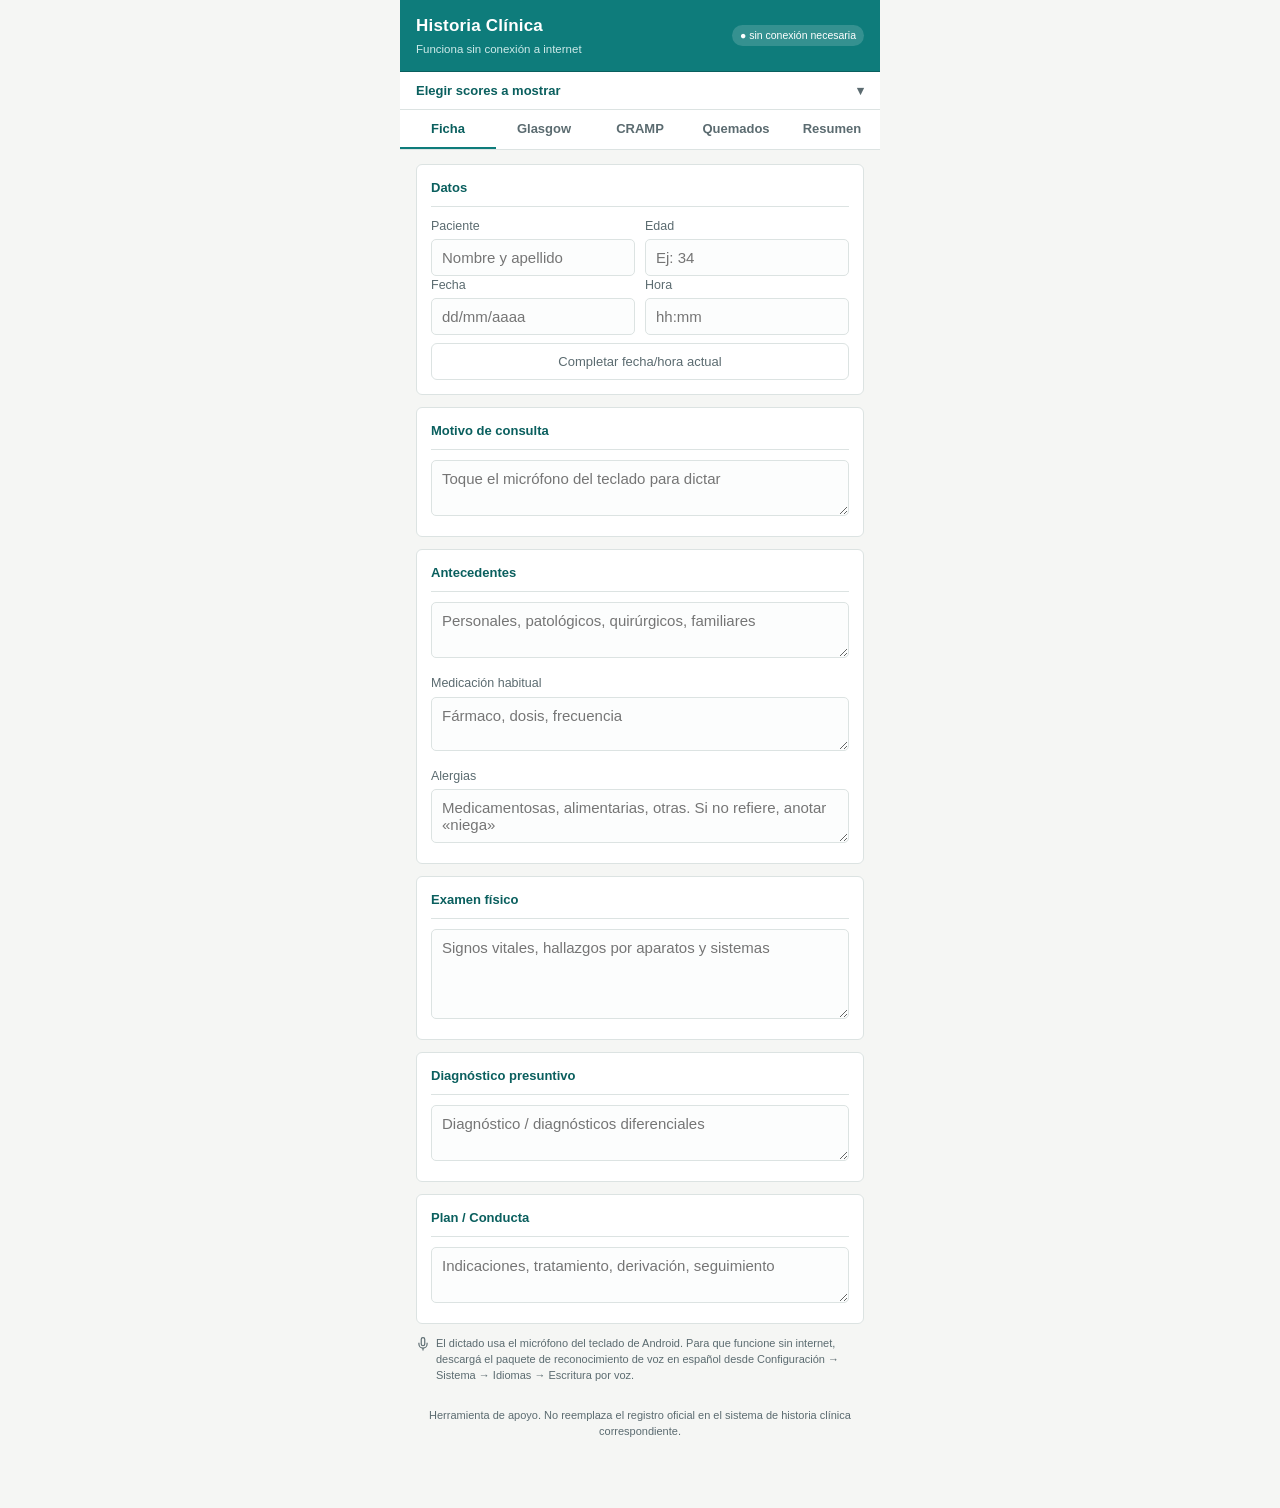
<file: historia_clinica.html>
<!DOCTYPE html>
<html lang="es">
<head>
<meta charset="UTF-8">
<meta name="viewport" content="width=device-width, initial-scale=1, maximum-scale=1">
<title>Historia Clínica — Offline</title>
<style>
  :root{
    --bg:#F5F6F4;
    --surface:#FFFFFF;
    --ink:#17262B;
    --ink-soft:#5B6B70;
    --line:#DCE3E2;
    --teal:#0E7C7B;
    --teal-dark:#0A5F5E;
    --ok:#1B7F4C;
    --ok-bg:#EAF6EE;
    --warn:#B3261E;
    --warn-bg:#FCEBEA;
    --mid:#946B00;
    --mid-bg:#FBF3DF;
  }
  *{box-sizing:border-box;}
  html,body{margin:0;padding:0;}
  body{
    background:var(--bg);
    color:var(--ink);
    font-family:-apple-system,BlinkMacSystemFont,"Segoe UI",Roboto,"Helvetica Neue",Arial,sans-serif;
    line-height:1.45;
    -webkit-tap-highlight-color:transparent;
  }
  .app{max-width:480px;margin:0 auto;padding-bottom:64px;}

  header{
    position:sticky;top:0;z-index:10;
    background:var(--teal);
    color:#fff;
    padding:14px 16px;
    display:flex;align-items:center;justify-content:space-between;
    border-bottom:1px solid var(--teal-dark);
  }
  header h1{font-size:17px;margin:0;font-weight:600;letter-spacing:.2px;}
  header .sub{font-size:11.5px;color:#CDEAE9;margin-top:2px;}
  .offline-pill{
    font-size:10.5px;background:rgba(255,255,255,.16);
    padding:3px 8px;border-radius:100px;white-space:nowrap;
  }

  nav.tabs{
    display:flex;background:var(--surface);
    border-bottom:1px solid var(--line);
  }
  nav.tabs button{
    flex:1;padding:11px 4px;background:none;border:none;
    font-size:13px;color:var(--ink-soft);font-weight:600;
    border-bottom:2px solid transparent;
  }
  nav.tabs button.active{color:var(--teal-dark);border-bottom-color:var(--teal);}
  nav.tabs button.hidden-tab{display:none;}

  .accordion{background:var(--surface);border-bottom:1px solid var(--line);}
  .accordion-toggle{
    width:100%;display:flex;justify-content:space-between;align-items:center;
    background:none;border:none;padding:11px 16px;font-size:13px;font-weight:600;
    color:var(--teal-dark);
  }
  .accordion-toggle .chev{transition:transform .15s ease;color:var(--ink-soft);}
  .accordion-toggle.open .chev{transform:rotate(180deg);}
  .accordion-panel{display:none;padding:0 16px 14px;}
  .accordion-panel.open{display:block;}
  .check-row{
    display:flex;align-items:center;gap:8px;font-size:13.5px;color:var(--ink);
    padding:7px 0;
  }
  .check-row input{width:17px;height:17px;accent-color:var(--teal);}

  section.view{display:none;padding:14px 16px;}
  section.view.active{display:block;}

  .card{
    background:var(--surface);
    border:1px solid var(--line);
    border-radius:6px;
    padding:14px;
    margin-bottom:12px;
  }
  .card h2{
    font-size:13px;text-transform:none;color:var(--teal-dark);
    margin:0 0 10px 0;font-weight:700;
    border-bottom:1px solid var(--line);padding-bottom:8px;
  }

  label{display:block;font-size:12.5px;color:var(--ink-soft);margin-bottom:4px;margin-top:10px;}
  label:first-child{margin-top:0;}
  input[type=text], input[type=number], textarea{
    width:100%;border:1px solid var(--line);border-radius:5px;
    padding:9px 10px;font-size:15px;font-family:inherit;color:var(--ink);
    background:#FCFDFD;
  }
  textarea{resize:vertical;min-height:56px;}
  input:focus, textarea:focus{outline:2px solid var(--teal);outline-offset:0;border-color:var(--teal);}

  .row2{display:flex;gap:10px;}
  .row2 > div{flex:1;}

  .voice-hint{
    font-size:11px;color:var(--ink-soft);margin-top:8px;
    display:flex;gap:6px;align-items:flex-start;
  }
  .voice-hint svg{flex-shrink:0;margin-top:1px;}

  /* Score selector buttons */
  .param{margin-bottom:14px;}
  .param:last-child{margin-bottom:0;}
  .param .plabel{font-size:13.5px;font-weight:600;margin-bottom:6px;}
  .options{display:flex;flex-direction:column;gap:6px;}
  .opt{
    text-align:left;border:1px solid var(--line);background:#FCFDFD;
    border-radius:5px;padding:9px 10px;font-size:13px;color:var(--ink);
    display:flex;justify-content:space-between;gap:8px;
  }
  .opt .pts{color:var(--ink-soft);font-variant-numeric:tabular-nums;font-size:12.5px;}
  .opt.selected{
    background:var(--teal);border-color:var(--teal-dark);color:#fff;
  }
  .opt.selected .pts{color:#DFF3F2;}

  .score-total{
    display:flex;align-items:center;justify-content:space-between;
    margin-top:14px;padding-top:12px;border-top:1px solid var(--line);
  }
  .score-total .num{font-size:26px;font-weight:700;font-variant-numeric:tabular-nums;}
  .badge{font-size:12px;font-weight:700;padding:5px 10px;border-radius:5px;}
  .badge.ok{background:var(--ok-bg);color:var(--ok);}
  .badge.warn{background:var(--warn-bg);color:var(--warn);}
  .badge.mid{background:var(--mid-bg);color:var(--mid);}
  .badge.neutral{background:#EEF0EF;color:var(--ink-soft);}

  button.primary{
    width:100%;background:var(--teal);color:#fff;border:none;
    border-radius:6px;padding:12px;font-size:14.5px;font-weight:600;margin-top:6px;
  }
  button.secondary{
    width:100%;background:#fff;color:var(--teal-dark);border:1px solid var(--teal);
    border-radius:6px;padding:11px;font-size:14px;font-weight:600;margin-top:8px;
  }
  button.ghost{
    width:100%;background:none;color:var(--ink-soft);border:1px solid var(--line);
    border-radius:6px;padding:10px;font-size:13px;margin-top:8px;
  }

  #resumenBox{
    width:100%;min-height:220px;font-family:ui-monospace,Menlo,Consolas,monospace;
    font-size:12.5px;white-space:pre-wrap;
  }
  .copy-msg{font-size:12px;color:var(--ok);margin-top:6px;height:14px;}

  .segswitch{display:flex;border:1px solid var(--teal);border-radius:6px;overflow:hidden;}
  .segswitch .segbtn{
    flex:1;padding:9px 6px;background:#fff;color:var(--teal-dark);
    border:none;font-size:12.5px;font-weight:600;
  }
  .segswitch .segbtn.active{background:var(--teal);color:#fff;}
  .segswitch .segbtn:first-child{border-right:1px solid var(--teal);}

  .region-opt{
    display:flex;justify-content:space-between;align-items:center;gap:8px;
    text-align:left;border:1px solid var(--line);background:#FCFDFD;
    border-radius:5px;padding:9px 10px;font-size:13px;color:var(--ink);
  }
  .region-opt .pts{color:var(--ink-soft);font-variant-numeric:tabular-nums;font-size:12.5px;flex-shrink:0;}
  .region-opt.selected{background:var(--teal);border-color:var(--teal-dark);color:#fff;}
  .region-opt.selected .pts{color:#DFF3F2;}

  .depth-row{display:flex;gap:10px;padding:9px 0;border-bottom:1px solid var(--line);align-items:flex-start;}
  .depth-row:last-of-type{border-bottom:none;}
  .depth-tag{
    flex-shrink:0;width:88px;font-size:11px;font-weight:700;text-align:center;
    padding:5px 4px;border-radius:5px;line-height:1.25;
  }
  .depth-txt{font-size:12.5px;color:var(--ink-soft);}
  .depth-txt b{color:var(--ink);}

  .palm-row{
    display:flex;align-items:center;justify-content:space-between;gap:10px;
    margin-top:8px;padding:10px;border:1px dashed var(--line);border-radius:5px;background:#FAFBFA;
  }
  .palm-label{display:flex;flex-direction:column;font-size:13px;}
  .palm-label .palm-sub{font-size:11px;color:var(--ink-soft);font-weight:400;margin-top:2px;}
  .stepper{display:flex;align-items:center;gap:10px;flex-shrink:0;}
  .stepper button{
    width:32px;height:32px;border-radius:50%;border:1px solid var(--teal);
    background:#fff;color:var(--teal-dark);font-size:18px;line-height:1;font-weight:700;
  }
  .stepper button:active{background:var(--teal);color:#fff;}
  .stepper span{min-width:16px;text-align:center;font-weight:700;font-variant-numeric:tabular-nums;}

  footer.note{
    font-size:11px;color:var(--ink-soft);text-align:center;padding:10px 20px 4px;
  }
</style>
</head>
<body>
<div class="app">

  <header>
    <div>
      <h1>Historia Clínica</h1>
      <div class="sub">Funciona sin conexión a internet</div>
    </div>
    <div class="offline-pill">● sin conexión necesaria</div>
  </header>

  <div class="accordion" id="scoreAccordion">
    <button class="accordion-toggle" id="accToggleBtn" type="button">
      <span>Elegir scores a mostrar</span>
      <span class="chev" id="accChev">▾</span>
    </button>
    <div class="accordion-panel" id="accPanel">
      <label class="check-row"><input type="checkbox" data-tab="glasgow" checked> Glasgow (GCS)</label>
      <label class="check-row"><input type="checkbox" data-tab="cramp" checked> CRAMP (triaje de trauma)</label>
      <label class="check-row"><input type="checkbox" data-tab="quemados" checked> Quemados (regla de los 9)</label>
    </div>
  </div>

  <nav class="tabs">
    <button class="tab-btn active" data-view="hc">Ficha</button>
    <button class="tab-btn" data-view="glasgow">Glasgow</button>
    <button class="tab-btn" data-view="cramp">CRAMP</button>
    <button class="tab-btn" data-view="quemados">Quemados</button>
    <button class="tab-btn" data-view="resumen">Resumen</button>
  </nav>

  <!-- FICHA -->
  <section class="view active" id="view-hc">
    <div class="card">
      <h2>Datos</h2>
      <div class="row2">
        <div>
          <label>Paciente</label>
          <input type="text" id="f_nombre" placeholder="Nombre y apellido">
        </div>
        <div>
          <label>Edad</label>
          <input type="text" id="f_edad" inputmode="numeric" placeholder="Ej: 34">
        </div>
      </div>
      <div class="row2">
        <div>
          <label>Fecha</label>
          <input type="text" id="f_fecha" placeholder="dd/mm/aaaa">
        </div>
        <div>
          <label>Hora</label>
          <input type="text" id="f_hora" placeholder="hh:mm">
        </div>
      </div>
      <button class="ghost" id="btnAhora" type="button">Completar fecha/hora actual</button>
    </div>

    <div class="card">
      <h2>Motivo de consulta</h2>
      <textarea id="f_motivo" placeholder="Toque el micrófono del teclado para dictar"></textarea>
    </div>

    <div class="card">
      <h2>Antecedentes</h2>
      <textarea id="f_antecedentes" placeholder="Personales, patológicos, quirúrgicos, familiares"></textarea>
      <label>Medicación habitual</label>
      <textarea id="f_medicacion" placeholder="Fármaco, dosis, frecuencia" style="min-height:44px"></textarea>
      <label>Alergias</label>
      <textarea id="f_alergias" placeholder="Medicamentosas, alimentarias, otras. Si no refiere, anotar «niega»" style="min-height:44px"></textarea>
    </div>

    <div class="card">
      <h2>Examen físico</h2>
      <textarea id="f_examen" placeholder="Signos vitales, hallazgos por aparatos y sistemas" style="min-height:90px"></textarea>
    </div>

    <div class="card">
      <h2>Diagnóstico presuntivo</h2>
      <textarea id="f_diagnostico" placeholder="Diagnóstico / diagnósticos diferenciales"></textarea>
    </div>

    <div class="card">
      <h2>Plan / Conducta</h2>
      <textarea id="f_plan" placeholder="Indicaciones, tratamiento, derivación, seguimiento"></textarea>
    </div>

    <div class="voice-hint">
      <svg width="14" height="14" viewBox="0 0 24 24" fill="none" stroke="#5B6B70" stroke-width="2"><path d="M12 1a3 3 0 0 0-3 3v8a3 3 0 0 0 6 0V4a3 3 0 0 0-3-3z"/><path d="M19 10v2a7 7 0 0 1-14 0v-2"/><line x1="12" y1="19" x2="12" y2="23"/></svg>
      <span>El dictado usa el micrófono del teclado de Android. Para que funcione sin internet, descargá el paquete de reconocimiento de voz en español desde Configuración → Sistema → Idiomas → Escritura por voz.</span>
    </div>
  </section>

  <!-- GLASGOW -->
  <section class="view" id="view-glasgow">
    <div class="card">
      <h2>Escala de Glasgow (GCS)</h2>

      <div class="param" data-group="ocular">
        <div class="plabel">Apertura ocular</div>
        <div class="options">
          <button class="opt" data-val="4">Espontánea <span class="pts">4</span></button>
          <button class="opt" data-val="3">Al hablarle <span class="pts">3</span></button>
          <button class="opt" data-val="2">Al dolor <span class="pts">2</span></button>
          <button class="opt" data-val="1">Ausente <span class="pts">1</span></button>
        </div>
      </div>

      <div class="param" data-group="verbal">
        <div class="plabel">Respuesta verbal</div>
        <div class="options">
          <button class="opt" data-val="5">Orientada <span class="pts">5</span></button>
          <button class="opt" data-val="4">Confusa <span class="pts">4</span></button>
          <button class="opt" data-val="3">Palabras inapropiadas <span class="pts">3</span></button>
          <button class="opt" data-val="2">Sonidos incomprensibles <span class="pts">2</span></button>
          <button class="opt" data-val="1">Ausente <span class="pts">1</span></button>
        </div>
      </div>

      <div class="param" data-group="motora">
        <div class="plabel">Respuesta motora</div>
        <div class="options">
          <button class="opt" data-val="6">Obedece órdenes <span class="pts">6</span></button>
          <button class="opt" data-val="5">Localiza el dolor <span class="pts">5</span></button>
          <button class="opt" data-val="4">Retira al dolor <span class="pts">4</span></button>
          <button class="opt" data-val="3">Flexión anormal (decorticación) <span class="pts">3</span></button>
          <button class="opt" data-val="2">Extensión anormal (descerebración) <span class="pts">2</span></button>
          <button class="opt" data-val="1">Ausente <span class="pts">1</span></button>
        </div>
      </div>

      <div class="score-total">
        <div>
          <div style="font-size:12px;color:var(--ink-soft);">Total GCS</div>
          <div class="num" id="glasgow_total">—</div>
        </div>
        <div class="badge neutral" id="glasgow_badge">Incompleto</div>
      </div>
    </div>
  </section>

  <!-- CRAMP -->
  <section class="view" id="view-cramp">
    <div class="card">
      <h2>Escala CRAMP (triaje de trauma)</h2>

      <div class="param" data-group="circulacion">
        <div class="plabel">Circulación</div>
        <div class="options">
          <button class="opt" data-val="2">Relleno capilar normal y PAS &gt; 100 mmHg <span class="pts">2</span></button>
          <button class="opt" data-val="1">Relleno capilar lento o PAS 85–100 mmHg <span class="pts">1</span></button>
          <button class="opt" data-val="0">Relleno capilar ausente o PAS &lt; 85 mmHg <span class="pts">0</span></button>
        </div>
      </div>

      <div class="param" data-group="respiracion">
        <div class="plabel">Respiración</div>
        <div class="options">
          <button class="opt" data-val="2">Normal <span class="pts">2</span></button>
          <button class="opt" data-val="1">Anormal (aumentada o superficial) <span class="pts">1</span></button>
          <button class="opt" data-val="0">Ausente <span class="pts">0</span></button>
        </div>
      </div>

      <div class="param" data-group="abdomen">
        <div class="plabel">Abdomen / tórax</div>
        <div class="options">
          <button class="opt" data-val="2">No doloroso <span class="pts">2</span></button>
          <button class="opt" data-val="1">Doloroso <span class="pts">1</span></button>
          <button class="opt" data-val="0">Defendido o tórax inestable <span class="pts">0</span></button>
        </div>
      </div>

      <div class="param" data-group="motor">
        <div class="plabel">Motor</div>
        <div class="options">
          <button class="opt" data-val="2">Normal <span class="pts">2</span></button>
          <button class="opt" data-val="1">Responde solo al dolor <span class="pts">1</span></button>
          <button class="opt" data-val="0">Postura anormal o sin respuesta <span class="pts">0</span></button>
        </div>
      </div>

      <div class="param" data-group="palabra">
        <div class="plabel">Palabra (lenguaje)</div>
        <div class="options">
          <button class="opt" data-val="2">Normal <span class="pts">2</span></button>
          <button class="opt" data-val="1">Confusa <span class="pts">1</span></button>
          <button class="opt" data-val="0">Ininteligible o ausente <span class="pts">0</span></button>
        </div>
      </div>

      <div class="score-total">
        <div>
          <div style="font-size:12px;color:var(--ink-soft);">Total CRAMP</div>
          <div class="num" id="cramp_total">—</div>
        </div>
        <div class="badge neutral" id="cramp_badge">Incompleto</div>
      </div>
    </div>
  </section>

  <!-- QUEMADOS -->
  <section class="view" id="view-quemados">
    <div class="card">
      <h2>Superficie corporal quemada — Regla de los 9 (Wallace)</h2>

      <div class="segswitch" id="edadSwitch">
        <button class="segbtn active" data-mode="adult">Adulto (&gt;10 años)</button>
        <button class="segbtn" data-mode="child">Pediátrico (&lt;10 años)</button>
      </div>

      <div class="options" id="regionList" style="margin-top:12px;"></div>

      <div class="palm-row" id="palmRow">
        <div class="palm-label">
          <span>Palma de la mano</span>
          <span class="palm-sub">unidad de medida — 1% c/u, para lesiones parciales de un miembro o el tronco</span>
        </div>
        <div class="stepper">
          <button type="button" id="palmMinus" aria-label="Restar">−</button>
          <span id="palmCount">0</span>
          <button type="button" id="palmPlus" aria-label="Sumar">+</button>
        </div>
      </div>

      <div class="score-total">
        <div>
          <div style="font-size:12px;color:var(--ink-soft);">SCT quemada estimada</div>
          <div class="num" id="scq_total">0%</div>
        </div>
        <div class="badge neutral" id="scq_badge">—</div>
      </div>

    </div>

    <div class="card">
      <h2>Profundidad de la quemadura</h2>
      <div class="depth-row">
        <div class="depth-tag" style="background:#FDECEC;color:#B3261E;">1er grado</div>
        <div class="depth-txt"><b>Epidérmica.</b> Piel eritematosa, sin flictenas, muy dolorosa, blanquea a la presión. Cura en 3–6 días, sin cicatriz. (Ej: quemadura solar)</div>
      </div>
      <div class="depth-row">
        <div class="depth-tag" style="background:#FBF3DF;color:#946B00;">2° superficial</div>
        <div class="depth-txt"><b>Dermis papilar.</b> Flictenas, lecho rosado y húmedo, muy dolorosa, blanquea a la presión. Cura en 7–14 días, cicatriz mínima.</div>
      </div>
      <div class="depth-row">
        <div class="depth-tag" style="background:#FBF3DF;color:#946B00;">2° profundo</div>
        <div class="depth-txt"><b>Dermis reticular.</b> Lecho pálido/moteado, menos doloroso (hipoestesia), no blanquea a la presión. Cura en 3–4 semanas o requiere injerto.</div>
      </div>
      <div class="depth-row">
        <div class="depth-tag" style="background:#EEF0EF;color:#3A4649;">3er / 4to grado</div>
        <div class="depth-txt"><b>Espesor total (y subyacente).</b> Lecho blanco nacarado, acartonado o carbonizado, indoloro (destrucción de terminaciones nerviosas), no blanquea. Requiere injerto o cirugía; 4to grado compromete músculo/tendón/hueso.</div>
      </div>

      <label style="margin-top:14px;">Localización y profundidad por zona</label>
      <textarea id="f_quemNotas" placeholder="Ej: 2° superficial en antebrazo derecho, 2° profundo en dorso de mano izquierda"></textarea>
    </div>
  </section>

  <!-- RESUMEN -->
  <section class="view" id="view-resumen">
    <div class="card">
      <h2>Resumen para copiar</h2>
      <button class="primary" id="btnGenerar" type="button">Generar resumen</button>
      <textarea id="resumenBox" readonly placeholder="Tocá «Generar resumen» para volcar acá todos los campos y scores completados."></textarea>
      <button class="secondary" id="btnCopiar" type="button">Copiar al portapapeles</button>
      <button class="ghost" id="btnCompartir" type="button">Compartir…</button>
      <div class="copy-msg" id="copyMsg"></div>
    </div>
    <div class="card">
      <h2>Nueva consulta</h2>
      <button class="ghost" id="btnLimpiar" type="button">Borrar todos los campos</button>
    </div>
  </section>

  <footer class="note">Herramienta de apoyo. No reemplaza el registro oficial en el sistema de historia clínica correspondiente.</footer>
</div>

<script>
(function(){
  // ---- Accordion: elegir scores a mostrar ----
  const accBtn = document.getElementById('accToggleBtn');
  const accPanel = document.getElementById('accPanel');
  accBtn.addEventListener('click', ()=>{
    accBtn.classList.toggle('open');
    accPanel.classList.toggle('open');
  });
  document.querySelectorAll('#accPanel input[type=checkbox]').forEach(chk=>{
    chk.addEventListener('change', ()=>{
      const tabBtn = document.querySelector(`.tab-btn[data-view="${chk.dataset.tab}"]`);
      tabBtn.classList.toggle('hidden-tab', !chk.checked);
      // Si se oculta la pestaña activa, volver a la Ficha
      if(!chk.checked && tabBtn.classList.contains('active')){
        tabBtn.classList.remove('active');
        document.getElementById('view-'+chk.dataset.tab).classList.remove('active');
        document.querySelector('.tab-btn[data-view="hc"]').classList.add('active');
        document.getElementById('view-hc').classList.add('active');
      }
    });
  });

  // ---- Tabs ----
  const tabBtns = document.querySelectorAll('.tab-btn');
  const views = document.querySelectorAll('.view');
  tabBtns.forEach(btn=>{
    btn.addEventListener('click', ()=>{
      tabBtns.forEach(b=>b.classList.remove('active'));
      views.forEach(v=>v.classList.remove('active'));
      btn.classList.add('active');
      document.getElementById('view-'+btn.dataset.view).classList.add('active');
    });
  });

  // ---- Generic score param selector ----
  function wireParams(rootId, onChange){
    const root = document.getElementById(rootId);
    root.querySelectorAll('.param').forEach(param=>{
      param.querySelectorAll('.opt').forEach(opt=>{
        opt.addEventListener('click', ()=>{
          param.querySelectorAll('.opt').forEach(o=>o.classList.remove('selected'));
          opt.classList.add('selected');
          onChange();
        });
      });
    });
  }

  function getSelected(rootId){
    const root = document.getElementById(rootId);
    const groups = root.querySelectorAll('.param');
    const values = {};
    let allSelected = true;
    groups.forEach(g=>{
      const sel = g.querySelector('.opt.selected');
      if(sel){ values[g.dataset.group] = parseInt(sel.dataset.val,10); }
      else { allSelected = false; }
    });
    return {values, allSelected, count:groups.length};
  }

  // ---- Glasgow ----
  function updateGlasgow(){
    const {values, allSelected} = getSelected('view-glasgow');
    const total = Object.values(values).reduce((a,b)=>a+b,0);
    const totalEl = document.getElementById('glasgow_total');
    const badge = document.getElementById('glasgow_badge');
    if(Object.keys(values).length===0){
      totalEl.textContent = '—'; badge.textContent='Incompleto'; badge.className='badge neutral'; return;
    }
    totalEl.textContent = total + (allSelected? '/15' : '/15*');
    if(!allSelected){ badge.textContent='Faltan ítems'; badge.className='badge neutral'; return; }
    if(total>=13){ badge.textContent='TCE leve'; badge.className='badge ok'; }
    else if(total>=9){ badge.textContent='TCE moderado'; badge.className='badge mid'; }
    else { badge.textContent='TCE grave'; badge.className='badge warn'; }
  }
  wireParams('view-glasgow', updateGlasgow);

  // ---- CRAMP ----
  function updateCramp(){
    const {values, allSelected} = getSelected('view-cramp');
    const total = Object.values(values).reduce((a,b)=>a+b,0);
    const totalEl = document.getElementById('cramp_total');
    const badge = document.getElementById('cramp_badge');
    if(Object.keys(values).length===0){
      totalEl.textContent = '—'; badge.textContent='Incompleto'; badge.className='badge neutral'; return;
    }
    totalEl.textContent = total + (allSelected? '/10' : '/10*');
    if(!allSelected){ badge.textContent='Faltan ítems'; badge.className='badge neutral'; return; }
    if(total>=9){ badge.textContent='Trauma leve'; badge.className='badge ok'; }
    else { badge.textContent='Trauma grave — CRAMP ≤ 8'; badge.className='badge warn'; }
  }
  wireParams('view-cramp', updateCramp);

  // ---- Quemados: Regla de los 9 ----
  const regions = [
    {id:'cabeza', label:'Cabeza y cuello', adult:9, child:18},
    {id:'msd', label:'Miembro superior derecho', adult:9, child:9},
    {id:'msi', label:'Miembro superior izquierdo', adult:9, child:9},
    {id:'tronco_ant', label:'Tronco anterior', adult:18, child:18},
    {id:'tronco_post', label:'Tronco posterior', adult:18, child:18},
    {id:'mid', label:'Miembro inferior derecho', adult:18, child:13.5},
    {id:'mii', label:'Miembro inferior izquierdo', adult:18, child:13.5},
    {id:'perine', label:'Periné / genitales', adult:1, child:1},
  ];
  let scqMode = 'adult';
  let palmCount = 0;
  const regionList = document.getElementById('regionList');
  regions.forEach(r=>{
    const btn = document.createElement('button');
    btn.className = 'region-opt';
    btn.dataset.id = r.id;
    btn.type = 'button';
    btn.innerHTML = `<span>${r.label}</span><span class="pts">${r[scqMode]}%</span>`;
    btn.addEventListener('click', ()=>{
      btn.classList.toggle('selected');
      updateQuemados();
    });
    regionList.appendChild(btn);
  });

  document.querySelectorAll('#edadSwitch .segbtn').forEach(btn=>{
    btn.addEventListener('click', ()=>{
      document.querySelectorAll('#edadSwitch .segbtn').forEach(b=>b.classList.remove('active'));
      btn.classList.add('active');
      scqMode = btn.dataset.mode;
      regionList.querySelectorAll('.region-opt').forEach(opt=>{
        const r = regions.find(x=>x.id===opt.dataset.id);
        opt.querySelector('.pts').textContent = r[scqMode] + '%';
      });
      updateQuemados();
    });
  });

  function updateQuemados(){
    let total = 0;
    const selected = [];
    regionList.querySelectorAll('.region-opt.selected').forEach(opt=>{
      const r = regions.find(x=>x.id===opt.dataset.id);
      total += r[scqMode];
      selected.push(`${r.label} (${r[scqMode]}%)`);
    });
    total += palmCount;
    document.getElementById('scq_total').textContent = (Math.round(total*10)/10) + '%';
    const badge = document.getElementById('scq_badge');
    if(selected.length===0 && palmCount===0){ badge.textContent='—'; badge.className='badge neutral'; return; }
    const umbralGrave = scqMode==='adult' ? 25 : 10;
    if(total >= umbralGrave){ badge.textContent='Gran quemado'; badge.className='badge warn'; }
    else if(total >= (scqMode==='adult'?15:10)){ badge.textContent='Moderado'; badge.className='badge mid'; }
    else { badge.textContent='Leve'; badge.className='badge ok'; }
  }

  document.getElementById('palmMinus').addEventListener('click', ()=>{
    if(palmCount>0){ palmCount--; document.getElementById('palmCount').textContent = palmCount; updateQuemados(); }
  });
  document.getElementById('palmPlus').addEventListener('click', ()=>{
    palmCount++; document.getElementById('palmCount').textContent = palmCount; updateQuemados();
  });

  // ---- Fecha/hora actual ----
  document.getElementById('btnAhora').addEventListener('click', ()=>{
    const now = new Date();
    const pad = n => String(n).padStart(2,'0');
    document.getElementById('f_fecha').value = `${pad(now.getDate())}/${pad(now.getMonth()+1)}/${now.getFullYear()}`;
    document.getElementById('f_hora').value = `${pad(now.getHours())}:${pad(now.getMinutes())}`;
  });

  // ---- Resumen ----
  const glasgowLabels = {ocular:'Apertura ocular', verbal:'Respuesta verbal', motora:'Respuesta motora'};
  const crampLabels = {circulacion:'Circulación', respiracion:'Respiración', abdomen:'Abdomen/tórax', motor:'Motor', palabra:'Palabra'};

  function scoreLines(rootId, labels){
    const root = document.getElementById(rootId);
    const lines = [];
    root.querySelectorAll('.param').forEach(g=>{
      const sel = g.querySelector('.opt.selected');
      if(sel){
        const text = sel.childNodes[0].textContent.trim();
        lines.push(`  - ${labels[g.dataset.group]}: ${text} (${sel.dataset.val} pts)`);
      }
    });
    return lines;
  }

  function generarResumen(){
    const v = id => document.getElementById(id).value.trim();
    let out = '';
    out += `HISTORIA CLÍNICA\n`;
    out += `Fecha/hora: ${v('f_fecha')} ${v('f_hora')}\n`;
    out += `Paciente: ${v('f_nombre')}   Edad: ${v('f_edad')}\n\n`;
    out += `MOTIVO DE CONSULTA\n${v('f_motivo') || '-'}\n\n`;
    out += `ANTECEDENTES\n${v('f_antecedentes') || '-'}\n\n`;
    out += `MEDICACIÓN HABITUAL\n${v('f_medicacion') || '-'}\n\n`;
    out += `ALERGIAS\n${v('f_alergias') || '-'}\n\n`;
    out += `EXAMEN FÍSICO\n${v('f_examen') || '-'}\n\n`;
    out += `DIAGNÓSTICO PRESUNTIVO\n${v('f_diagnostico') || '-'}\n\n`;
    out += `PLAN / CONDUCTA\n${v('f_plan') || '-'}\n`;

    const gTotalTxt = document.getElementById('glasgow_total').textContent;
    if(gTotalTxt !== '—'){
      out += `\nESCALA DE GLASGOW: ${gTotalTxt}  (${document.getElementById('glasgow_badge').textContent})\n`;
      out += scoreLines('view-glasgow', glasgowLabels).join('\n') + '\n';
    }
    const cTotalTxt = document.getElementById('cramp_total').textContent;
    if(cTotalTxt !== '—'){
      out += `\nESCALA CRAMP: ${cTotalTxt}  (${document.getElementById('cramp_badge').textContent})\n`;
      out += scoreLines('view-cramp', crampLabels).join('\n') + '\n';
    }

    const scqTotal = document.getElementById('scq_total').textContent;
    const scqSelected = [];
    document.querySelectorAll('#regionList .region-opt.selected').forEach(opt=>{
      const r = regions.find(x=>x.id===opt.dataset.id);
      scqSelected.push(`  - ${r.label}: ${r[scqMode]}%`);
    });
    const quemNotas = v('f_quemNotas');
    if(scqTotal !== '0%' || quemNotas){
      out += `\nQUEMADOS — SCT (${scqMode==='adult'?'adulto':'pediátrico'}): ${scqTotal}  (${document.getElementById('scq_badge').textContent})\n`;
      if(scqSelected.length) out += scqSelected.join('\n') + '\n';
      if(palmCount>0) out += `  - Palma de la mano x${palmCount}: ${palmCount}%\n`;
      if(quemNotas) out += `  Profundidad/localización: ${quemNotas}\n`;
    }
    document.getElementById('resumenBox').value = out;
  }
  document.getElementById('btnGenerar').addEventListener('click', generarResumen);

  document.getElementById('btnCopiar').addEventListener('click', async ()=>{
    const box = document.getElementById('resumenBox');
    const msg = document.getElementById('copyMsg');
    if(!box.value){ generarResumen(); }
    try{
      box.select();
      box.setSelectionRange(0, 999999);
      if(navigator.clipboard && navigator.clipboard.writeText){
        await navigator.clipboard.writeText(box.value);
      } else {
        document.execCommand('copy');
      }
      msg.textContent = 'Copiado ✓';
      setTimeout(()=>{msg.textContent='';}, 2000);
    }catch(e){
      msg.textContent = 'No se pudo copiar automáticamente, seleccioná y copiá el texto manualmente.';
    }
  });

  document.getElementById('btnCompartir').addEventListener('click', async ()=>{
    const box = document.getElementById('resumenBox');
    if(!box.value){ generarResumen(); }
    if(navigator.share){
      try{ await navigator.share({text: box.value}); }catch(e){}
    } else {
      document.getElementById('copyMsg').textContent = 'Compartir no disponible en este navegador; usá "Copiar".';
    }
  });

  document.getElementById('btnLimpiar').addEventListener('click', ()=>{
    if(!confirm('¿Borrar todos los campos y scores?')) return;
    ['f_nombre','f_edad','f_fecha','f_hora','f_motivo','f_antecedentes','f_medicacion','f_alergias','f_examen','f_diagnostico','f_plan'].forEach(id=>{
      document.getElementById(id).value='';
    });
    document.querySelectorAll('.opt.selected').forEach(o=>o.classList.remove('selected'));
    document.querySelectorAll('.region-opt.selected').forEach(o=>o.classList.remove('selected'));
    palmCount = 0;
    document.getElementById('palmCount').textContent = '0';
    document.getElementById('f_quemNotas').value = '';
    updateGlasgow(); updateCramp(); updateQuemados();
    document.getElementById('resumenBox').value='';
  });
})();
</script>
</body>
</html>
</file>
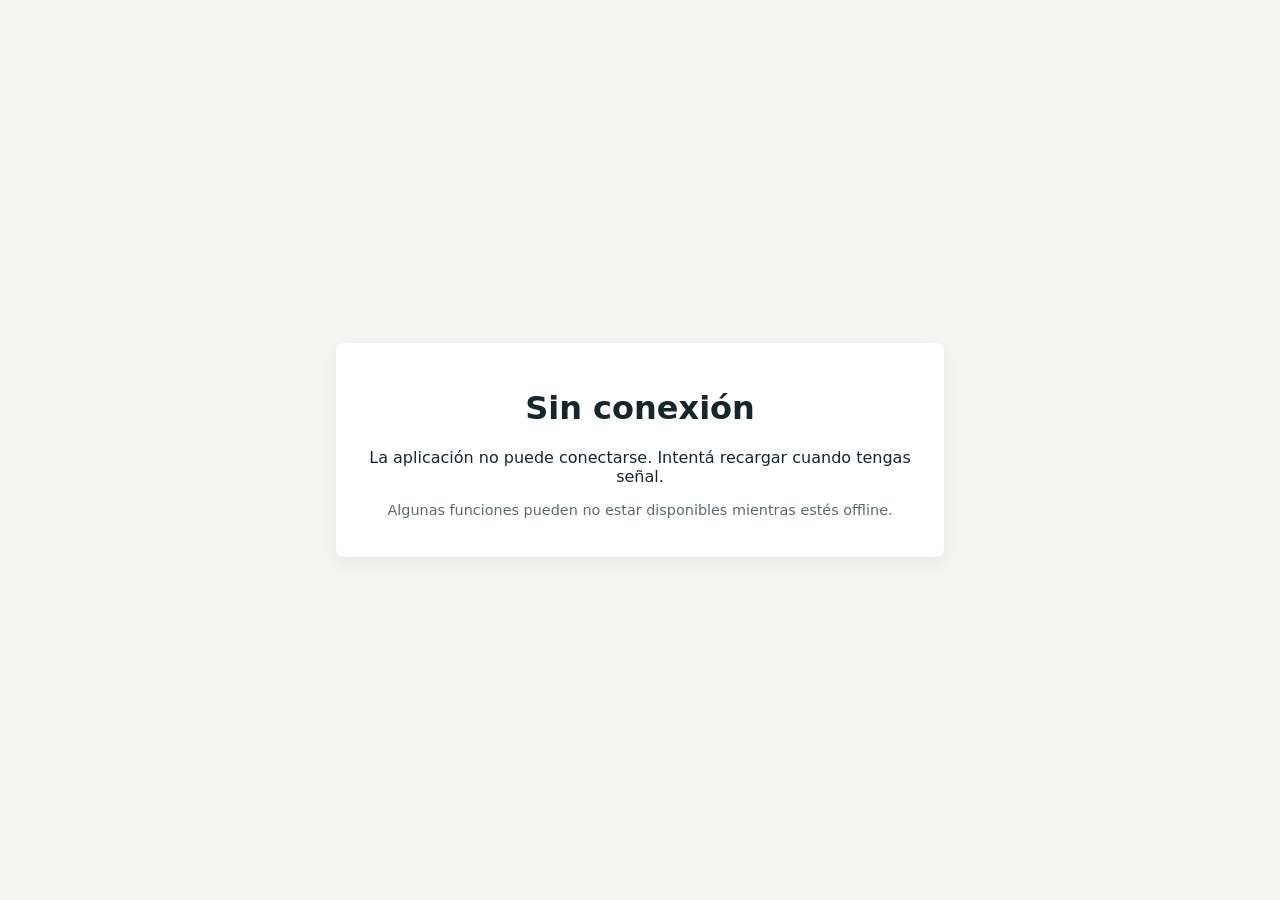
<file: offline.html>
<!doctype html>
<html>
<head>
  <meta charset="utf-8">
  <meta name="viewport" content="width=device-width,initial-scale=1">
  <title>Sin conexión</title>
  <style>body{font-family:system-ui,-apple-system,BlinkMacSystemFont,Segoe UI,Roboto,Helvetica,Arial;margin:0;display:flex;align-items:center;justify-content:center;height:100vh;background:#F5F6F4;color:#17262B}main{max-width:560px;padding:24px;text-align:center;background:#fff;border-radius:8px;box-shadow:0 6px 18px rgba(0,0,0,.06)}</style>
</head>
<body>
  <main>
    <h1>Sin conexión</h1>
    <p>La aplicación no puede conectarse. Intentá recargar cuando tengas señal.</p>
    <p style="font-size:.9em;color:#5B6B70;margin-top:12px">Algunas funciones pueden no estar disponibles mientras estés offline.</p>
  </main>
</body>
</html>
</file>
